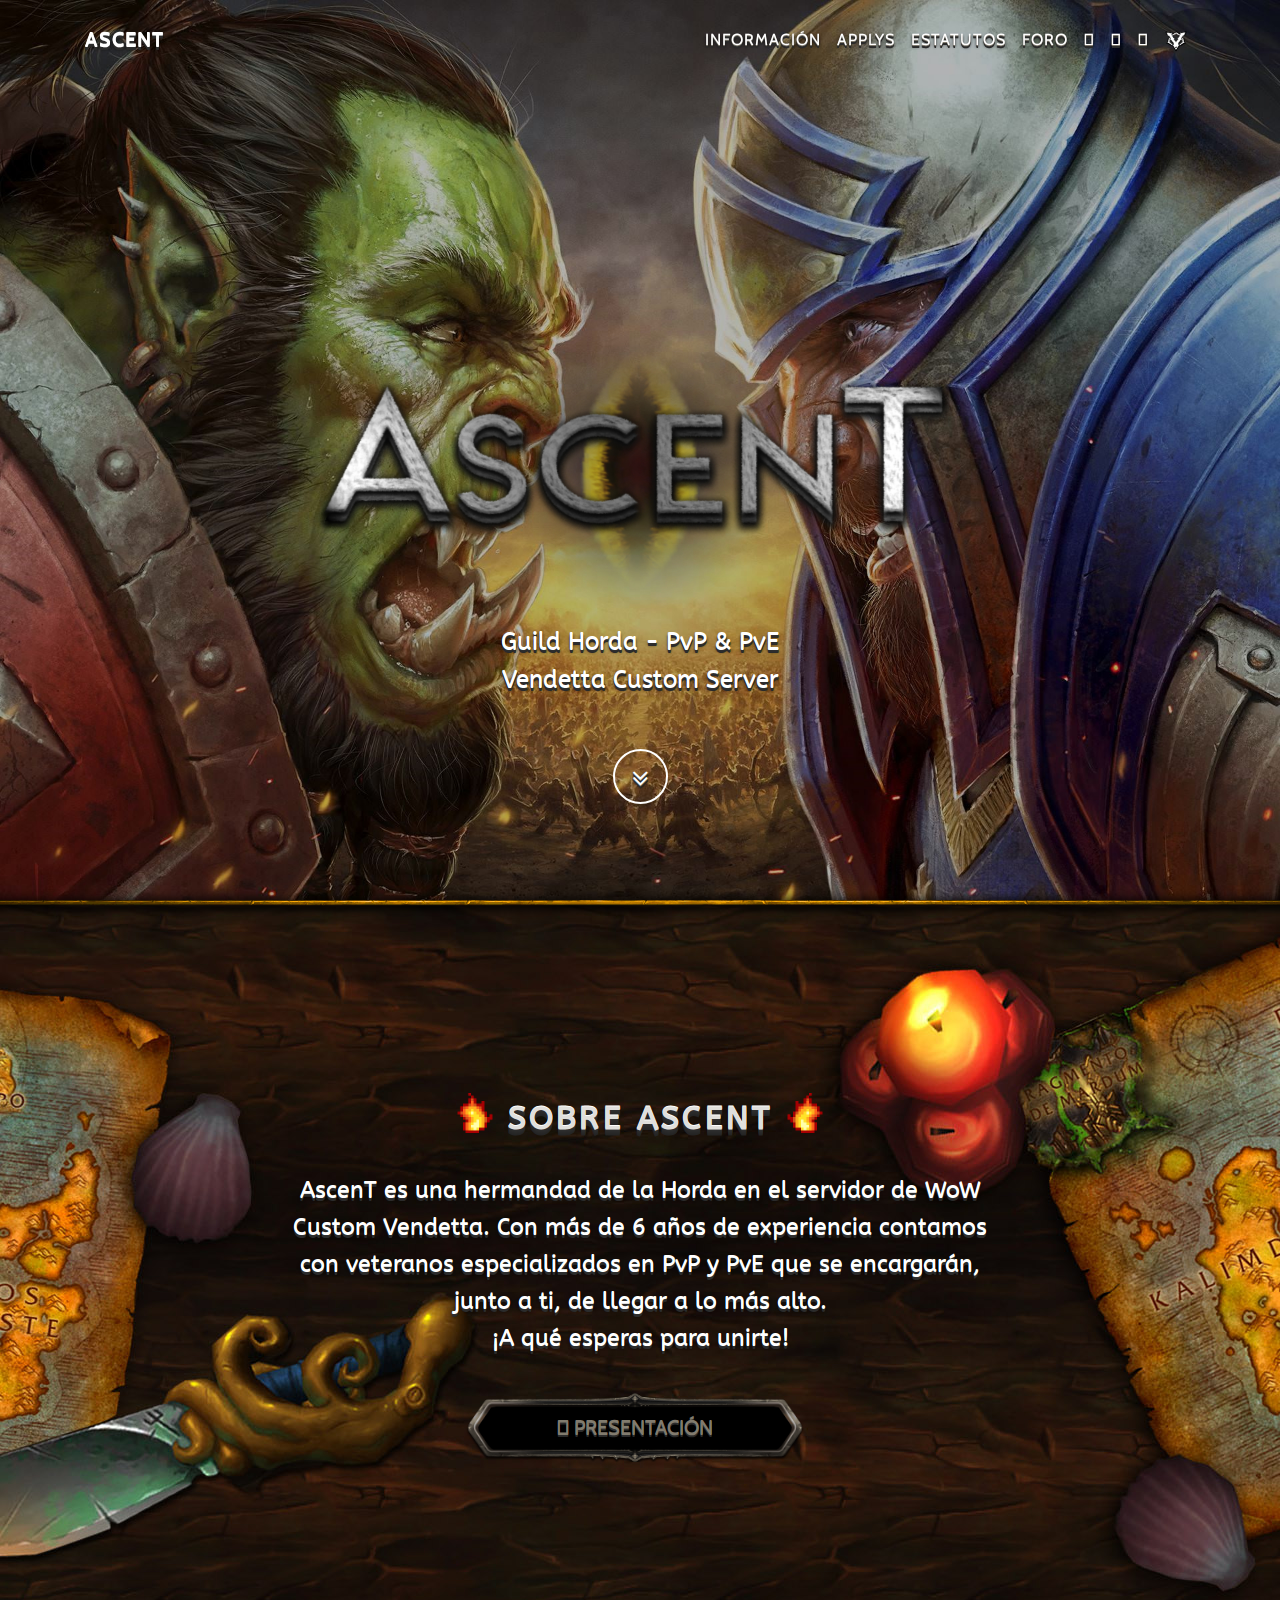
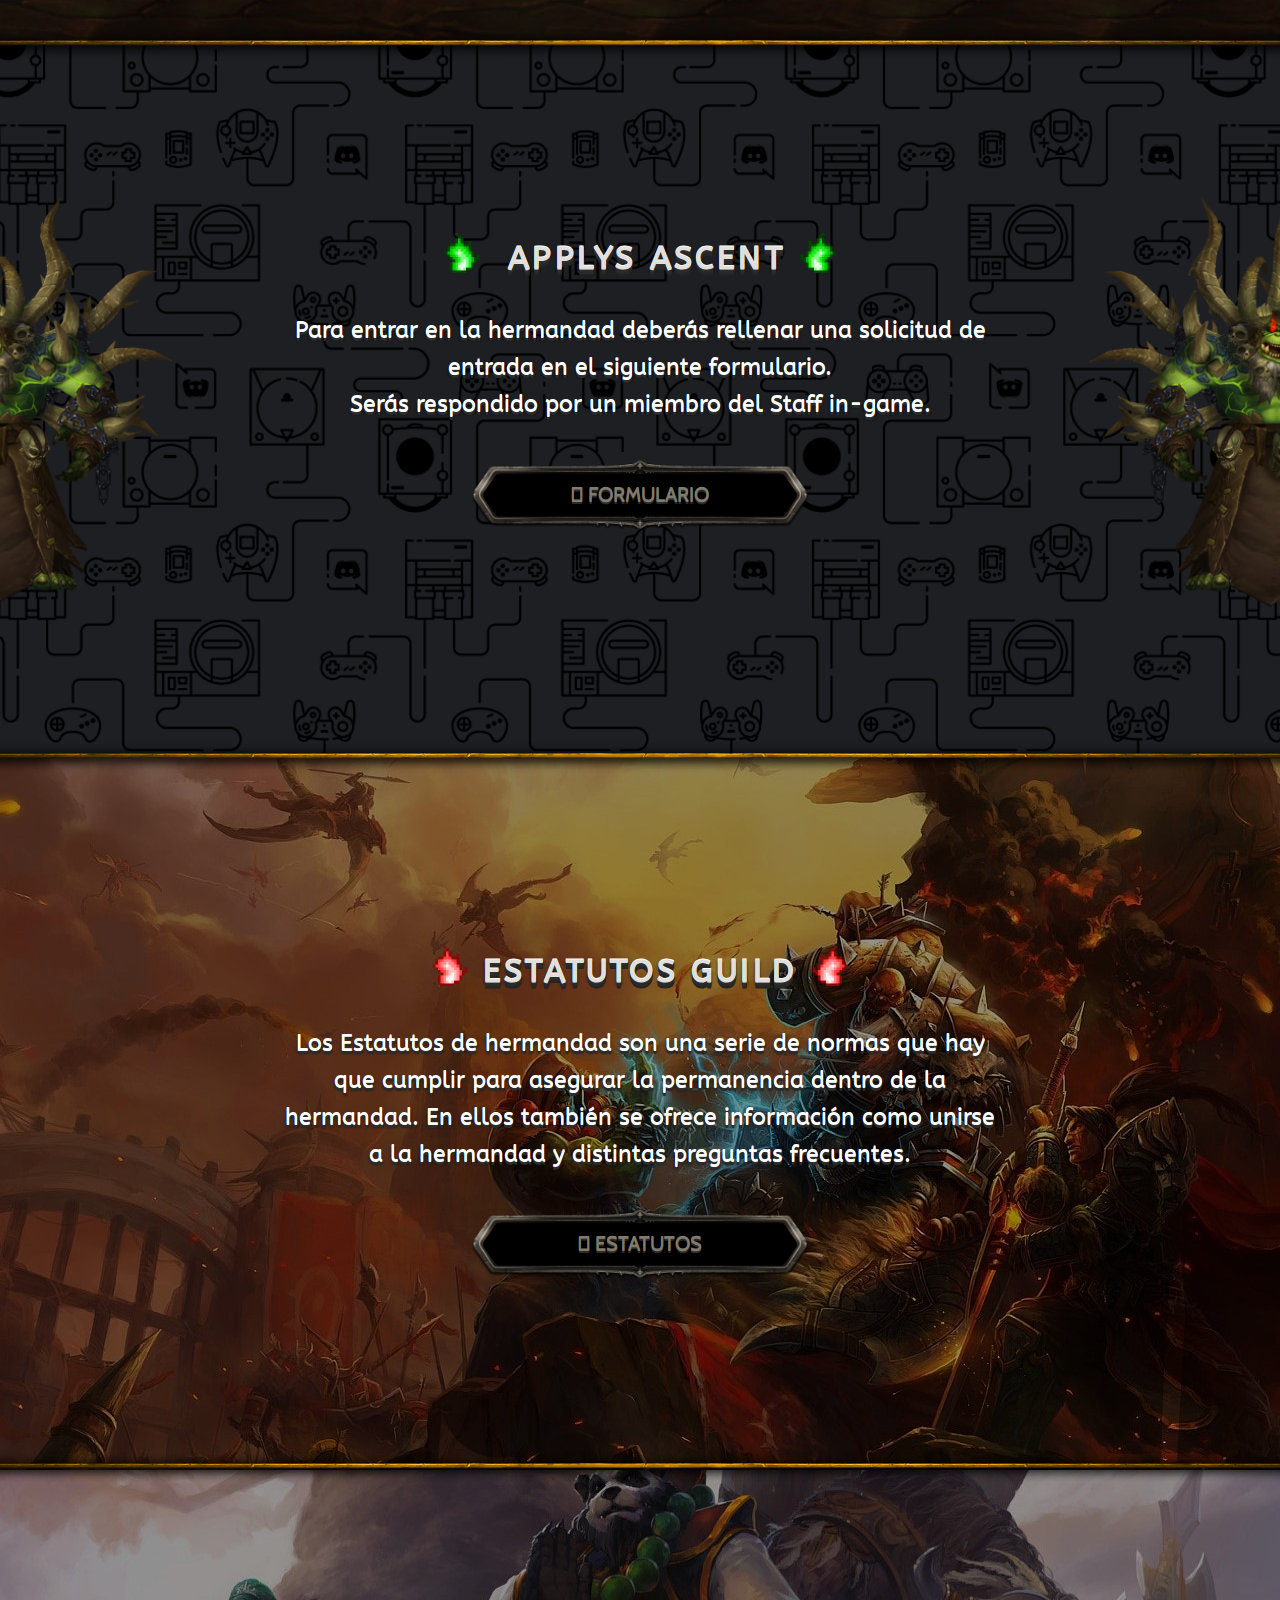
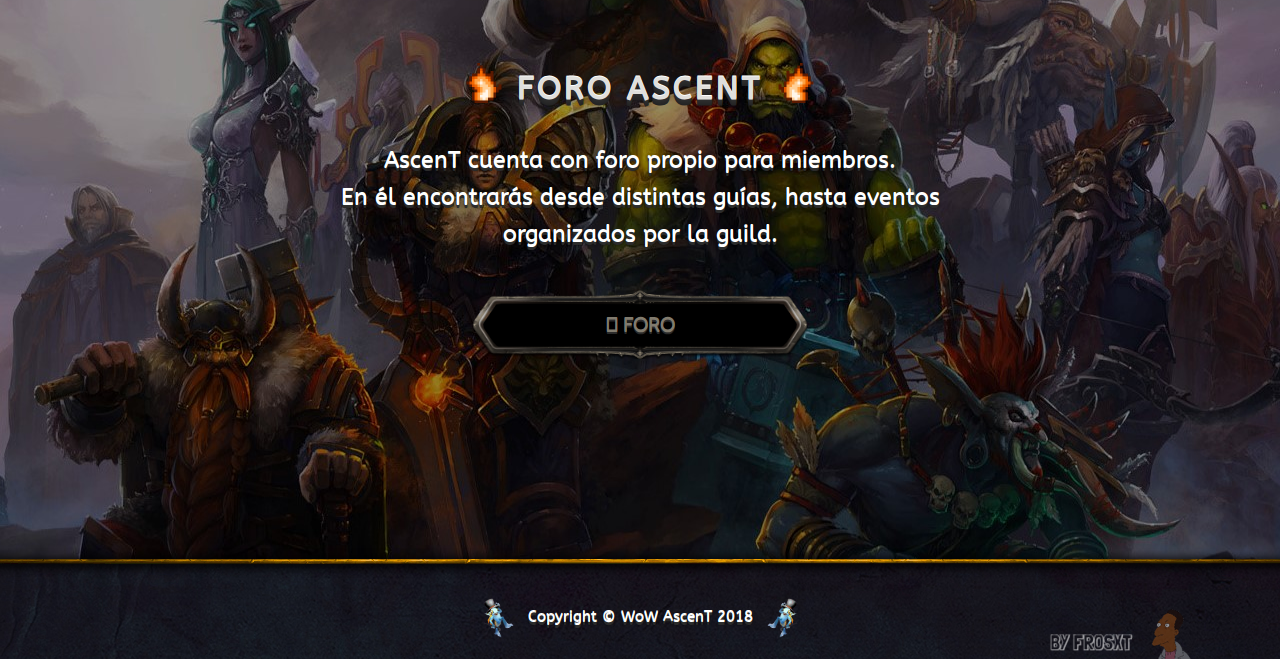
<file: index.html>
<!DOCTYPE html>
<html lang="es">
<head><meta http-equiv="Content-Type" content="text/html; charset=utf-8"><!-- Global site tag (gtag.js) - Google Analytics -->
<script async src="https://www.googletagmanager.com/gtag/js?id=UA-118895181-1"></script>
<script>
  window.dataLayer = window.dataLayer || [];
  function gtag(){dataLayer.push(arguments);}
  gtag('js', new Date());

  gtag('config', 'UA-118895181-1');
</script>

	<link crossorigin="anonymous" href="https://use.fontawesome.com/releases/v5.0.10/css/all.css" integrity="sha384-+d0P83n9kaQMCwj8F4RJB66tzIwOKmrdb46+porD/OvrJ+37WqIM7UoBtwHO6Nlg" rel="stylesheet" /><meta name="viewport" content="width=device-width, initial-scale=1, shrink-to-fit=no"><meta name="author" content="Frosxt"><meta name ="description" content="WoW Guild AscenT"/><meta name="keywords" content="wow, guild, vendetta, mewet, ascent, estatutos"/>
	<link href="img/world-of-warcraft-logo-dark.png" rel="shortcut icon" type="image/x-icon" />
	<title>Inicio - WoW AscenT</title>
	<!-- Bootstrap core CSS -->
	<link href="vendor/bootstrap/css/bootstrap.min.css" rel="stylesheet" /><!-- Custom fonts for this template -->
	<link href="vendor/font-awesome/css/font-awesome.min.css" rel="stylesheet" type="text/css" />
	<link href="https://fonts.googleapis.com/css?family=Lora:400,700,400italic,700italic" rel="stylesheet" type="text/css" />
	<link href="https://fonts.googleapis.com/css?family=Cabin:700" rel="stylesheet" type="text/css" /><!-- Custom styles for this template -->
	<link href="css/grayscale.css" rel="stylesheet" />
</head>
<body id="page-top"><!-- Navigation -->
<nav class="navbar navbar-expand-lg navbar-light fixed-top" id="mainNav">
<div class="container"><a class="navbar-brand js-scroll-trigger" href="#page-top">AscenT</a><button aria-controls="navbarResponsive" aria-expanded="false" aria-label="Toggle navigation" class="navbar-toggler navbar-toggler-right" data-target="#navbarResponsive" data-toggle="collapse" type="button">Menu</button>
<div class="collapse navbar-collapse" id="navbarResponsive">
<ul class="navbar-nav ml-auto">
	<li class="nav-item"><a class="nav-link js-scroll-trigger" href="#about">Informaci&oacute;n</a></li>
	<li class="nav-item"><a class="nav-link js-scroll-trigger" href="#download">APPLYS</a></li>
	<li class="nav-item"><a class="nav-link js-scroll-trigger" href="#contact">Estatutos</a></li>
	<li class="nav-item"><a class="nav-link js-scroll-trigger" href="#foro">Foro</a></li>
	<li class="nav-item">
              <a class="nav-link js-scroll-trigger" href="https://twitter.com/wow_ascent" target="_blank"><i class="fab fa-twitter"></i></a>
            </li>
            <li class="nav-item">
              <a class="nav-link js-scroll-trigger" href="https://www.twitch.tv/ascent_wow" target="_blank"><i class="fab fa-twitch"></i></a>
            </li>
            <li class="nav-item">
              <a class="nav-link js-scroll-trigger" href="https://www.youtube.com/channel/UCwn_AbJ4iyBaGoZ6nZWY7qw" target="_blank"><i class="fab fa-youtube"></i></a>
            </li>
            <li class="nav-item">
              <a class="nav-link js-scroll-trigger" href="https://www.vendettawow.com" target="_blank"><img src="img/vendetta3.png" style="height: 22px; width: 22px;"></a>
            </li> 
</ul>
</div>
</div>
</nav>
<!-- Intro Header -->

<header class="masthead">
<div class="intro-body">
<div class="container">
<div class="row">
<div class="col-lg-8 mx-auto"><br />
<br />
<br />
<br />
<br />
<br />
&nbsp;
<br><br><br><br><br><br><br><br><br><br><br><br><br><br><br><br>

<p class="intro-text" style="font-size: 23.5px;font-weight: lighter;">Guild Horda - PvP &amp; PvE<br />
Vendetta Custom Server</p>
              <a href="#about" class="btn btn-circle js-scroll-trigger">
                <i class="fa fa-angle-double-down animated"></i>
              </a>
</div>
</div>
</div>
</div>
</header>
<div class="divisor"><img src="img/Divider.png" style="margin:0;max-width: 100%;
    background: url(../img/divider.png)  background-size: 100% auto;background-position: 50%;position: relative; margin-top: -16.5PX"></div>
<!-- About Section -->

<section class="content-section text-center" id="about">
<div class="container">
<div class="row">
<div class="col-lg-8 mx-auto">
<h2><img src="img/fire.gif" height="40px" width="40px" style="margin-top: -15px;"> Sobre AscenT <img src="img/fire.gif" height="40px" width="40px" style="transform: scaleX(-1);margin-top: -15px;"></h2>

<p>AscenT es una hermandad de la Horda en el servidor de WoW Custom Vendetta. Con m&aacute;s de 6 a&ntilde;os de experiencia contamos con veteranos especializados en PvP y PvE que se encargar&aacute;n, junto a ti, de llegar a lo m&aacute;s alto.<br />
&iexcl;A qu&eacute; esperas para unirte!</p>
<a class="btn btn-default btn-lg" href="https://www.youtube.com/watch?v=eBHUAysZfFM" target="_blank"><i class="fab fa-youtube"></i> Presentaci&oacute;n</a>
&nbsp;</div>
</div>
</div>
</section>
<div class="divisor"><img src="img/Divider.png" style="margin:0;max-width: 100%;
    background: url(../img/divider.png)  background-size: 100% auto;background-position: 50%;position: relative; margin-top: -16.5PX"></div>
<!-- Download Section -->

<section class="download-section content-section text-center" id="download">
<div class="container">
<div class="col-lg-8 mx-auto">
<h2><img src="img/fire1.gif" height="40px" width="40px" style="margin-top: -15px;"> &nbsp;APPLYS ASCENT&nbsp;<img src="img/fire1.gif" height="40px" width="40px" style="transform: scaleX(-1);margin-top: -15px;"></h2>

<p>Para entrar en la hermandad deber&aacute;s rellenar una solicitud de entrada en el siguiente formulario.<br />
Ser&aacute;s respondido por un miembro del Staff in-game.</p>
<a class="btn btn-default btn-lg" href="https://docs.google.com/forms/d/e/1FAIpQLSdMIVv-h1YxnbigPVkkSHb3MKKpYBrV4Sy559Ie-Fsoa5QeCA/viewform" target="_blank"><i class="fas fa-clipboard"></i> Formulario</a><br />
&nbsp;</div>
</div>
</section>
<div class="divisor"><img src="img/Divider.png" style="margin:0;max-width: 100%;
    background: url(../img/divider.png)  background-size: 100% auto;background-position: 50%;position: relative; margin-top: -16.5PX"></div>
<!-- Contact Section -->

<section class="content-section text-center" id="contact">
<div class="container">
<div class="row">
<div class="col-lg-8 mx-auto">
<h2><img src="img/fire6.gif" height="40px" width="40px" style="margin-top: -15px;"> ESTATUTOS GUILD <img src="img/fire6.gif" height="40px" width="40px" style="transform: scaleX(-1);margin-top: -15px;"></h2>

<p>Los Estatutos de hermandad son una serie de normas que hay que cumplir para asegurar la permanencia dentro de la hermandad. En ellos tambi&eacute;n se ofrece informaci&oacute;n como unirse a la hermandad y distintas preguntas frecuentes. <!-- <a href="http://startbootstrap.com/template-overviews/grayscale/">Grayscale template overview page</a> --></p>

<ul class="list-inline banner-social-buttons">
	<li class="list-inline-item"><a class="btn btn-default btn-lg" href="estatutos.html" target="_blank"><i class="fas fa-bookmark"></i><span class="network-name"> Estatutos</span> </a></li>
</ul>
</div>
</div>
</div>
</section>
<div class="divisor"><img src="img/Divider.png" style="margin:0;max-width: 100%;
    background: url(../img/divider.png)  background-size: 100% auto;background-position: center 50%;position: relative; margin-top: -30px"></div>
    <!-- Map Section -->
    <section id="foro" class="foro-section content-section text-center">
      <div class="container">
        <div class="col-lg-8 mx-auto">
          <h2><img src="img/fire3.gif" height="40px" width="40px" style="margin-top: -15px;"> Foro AscenT <img src="img/fire3.gif" height="40px" width="40px" style="transform: scaleX(-1);margin-top: -15px;"></h2>
          <p>AscenT cuenta con foro propio para miembros. <br>En él encontrarás desde distintas guías, hasta eventos organizados por la guild.</p>
          <a href="https://wowascent.cu.ma/foro" class="btn btn-default btn-lg" target="_blank"><i class="fas fa-comments"></i> Foro</a> 
        </div>
      </div>
    </section>
<div class="divisor"><img src="img/Divider.png" style="margin:0;max-width: 100%;
    background: url(../img/divider.png)  background-size: 100% auto;background-position: 50%;position: relative; margin-top: -16.5PX"></div>
<!-- Map Section --><!-- Footer -->

<footer id="foot">
<div class="container text-center">
<p style="font-weight: lighter;"><img src="img/murloc.gif" height="45px" width="45px"> Copyright &copy; WoW AscenT 2018 <img src="img/murloc.gif" height="45px" width="45px" style="transform: scaleX(-1);"></p>
</div>
</footer>
<!-- Bootstrap core JavaScript --><script src="vendor/jquery/jquery.min.js"></script><script src="vendor/bootstrap/js/bootstrap.bundle.min.js"></script><!-- Plugin JavaScript --><script src="vendor/jquery-easing/jquery.easing.min.js"></script><!-- Custom scripts for this template --><script src="js/grayscale.min.js"></script></body>
</html>
</file>
<file: css/grayscale.css>
@import url('https://fonts.googleapis.com/css?family=ABeeZee|Anton|Bree+Serif|Fredoka+One|Megrim|Patua+One|Permanent+Marker|Rock+Salt|Share+Tech+Mono');
body {
  font-family: 'ABeeZee', sans-serif;
  position: relative;
  width: 100%;
  height: 100%;
  color: white;
  background-color: black;
}

html {
  width: 100%;
  height: 100%;
}

h1,
h2,
h3,
h4,
h5,
h6 {
  font-family: 'Cabin', 'Helvetica Neue', Helvetica, Arial, sans-serif;
  font-weight: 700;
  margin: 0 0 35px;
  letter-spacing: 1px;
  text-transform: uppercase;
}
::-webkit-scrollbar {
    width: 5px;
}
 
::-webkit-scrollbar-track {
    -webkit-box-shadow: inset 0 0 6px rgba(0,0,0,20.3); 
    border-radius: 10px;
}
 
::-webkit-scrollbar-thumb {

    border-radius: 15px;
  -webkit-box-shadow: inset 0 0 1px white;
  background-color: #212529;
}
.navbar-brand{
  font-weight: lighter;
  text-shadow: 
      0 -1px 0 #fff, 
      0 1px 0 #2e2e2e, 
      0 2px 0 #2c2c2c, 
      0 3px 0 #2a2a2a, 
      0 2px 3px rgba(0, 0, 0, 0.9);
}
.collapse{
  font-weight: lighter;
  text-shadow: 
      0 -1px 0 #fff, 
      0 1px 0 #2e2e2e, 
      0 2px 0 #2c2c2c, 
      0 3px 0 #2a2a2a, 
      0 2px 3px rgba(0, 0, 0, 0.9);
}
h1,h2{
    font-family: ABeeZee;
    color: #e0dfdc;
    letter-spacing: .1em;
    text-shadow: 
      0 -1px 0 #fff, 
      0 1px 0 #2e2e2e, 
      0 2px 0 #2c2c2c, 
      0 3px 0 #2a2a2a, 
      0 4px 0 #282828, 
      0 5px 0 #262626, 
      0 6px 0 #242424, 
      0 2px 3px rgba(0, 0, 0, 0.9);
}
p {
  font-size: 16px;
  line-height: 1.5;
  margin: 0 0 25px;
  letter-spacing: 0.5 px;
  font-family: ABeeZee;
  text-shadow: 
      0 -1px 0 #fff, 
      0 1px 0 #2e2e2e, 
      0 2px 0 #2c2c2c, 
      0 3px 0 #2a2a2a,  
      0 2px 3px rgba(0, 0, 0, 0.9);
}

@media (min-width: 768px) {
  p {
    font-family: ABeeZee;
    font-size: 23px;
    line-height: 1.6;
    margin: 0 0 35px;
  }
}
.divisor{
  margin: 0;
    position: relative;
    display: block;
    position: absolute;
    max-width: 100%;
    background: url(../img/Divider.png)  background-size: 100% auto;
    background-position: 50%;
   
}

a {
  -webkit-transition: all 0.2s ease-in-out;
  -moz-transition: all 0.2s ease-in-out;
  transition: all 0.2s ease-in-out;
  color: #817b6e;
  text-shadow: 
      0 1px 0 #817b6e, 
      0 2px 0 #2c2c2c,
      0 3px 0 #2a2a2a,  
      0 2px 3px rgba(0, 0, 0, 0.9);
}

a:focus, a:hover {
  text-decoration: none;
  color: #ffd700;
}
.btn-lg {
  font-family: 'Cabin', 'Helvetica Neue', Helvetica, Arial, sans-serif;
  font-weight: 400;
  -webkit-transition: all 0.3s ease-in-out;
  -moz-transition: all 0.3s ease-in-out;
  transition: all 0.3s ease-in-out;
  text-transform: uppercase;
  padding-top: 19px
}
.btn-default {
  position: relative;
    width: 340px;
    height: 70px;
    background-image: url("../img/button-login.png");
    background-size: 100%;
    background-repeat: no-repeat;
}

#mainNav {
  font-family: 'Cabin', 'Helvetica Neue', Helvetica, Arial, sans-serif;
  margin-bottom: 0;
  text-transform: uppercase;
  border-bottom: 1px solid rgba(255, 255, 255, 0.3);
  background-color: black;
}

#mainNav .navbar-toggler {
  font-size: 14px;
  padding: 11px;
  color: white;
  border: 1px solid white;
}

#mainNav .navbar-brand {
  font-weight: 700;
}

#mainNav a {
  color: white;
}
.nav-item:hover{
  border-bottom: 0.9px solid;
}

#mainNav .navbar-nav .nav-item {
  -webkit-transition: background 0.3s ease-in-out;
  -moz-transition: background 0.3s ease-in-out;
  transition: background 0.3s ease-in-out;
}

#mainNav .navbar-nav .nav-item:hover {
  color: fade(white, 80%);
  outline: none;
  background-color: transparent;
}

#mainNav .navbar-nav .nav-item:active, #mainNav .navbar-nav .nav-item:focus {
  outline: none;
  background-color: transparent;
}

@media (min-width: 992px) {
  #mainNav {
    padding-top: 20px;
    padding-bottom: 20px;
    -webkit-transition: background 0.3s ease-in-out, padding-top 0.3s ease-in-out, padding-bottom 0.3s;
    -moz-transition: background 0.3s ease-in-out, padding-top 0.3s ease-in-out, padding-bottom 0.3s;
    transition: background 0.3s ease-in-out, padding-top 0.3s ease-in-out, padding-bottom 0.3s;
    letter-spacing: 1px;
    border-bottom: none;
    background: transparent;
  }
  #mainNav.navbar-shrink {
    padding-top: 10px;
    padding-bottom: 10px;
    border-bottom: 1px solid rgba(255, 255, 255, 0.3);
    background: url("../img/footerbg1.png") no-repeat top left scroll;
  }
  #mainNav .nav-link.active {
    outline: none;
    background-color: rgba(255, 255, 255, 0.3);
  }
  #mainNav .nav-link.active:hover {
    color: white;
  }
}

.masthead {
  display: table;
  width: 100%;
  height: auto;
  padding: 200px 0;
  text-align: center;
  color: white;
  background: url("../img/KmvwIZd3.jpg") no-repeat bottom center scroll;
  background-color: black;
  -webkit-background-size: cover;
  -moz-background-size: cover;
  -o-background-size: cover;
  background-size: cover;
}

.masthead .intro-body {
  display: table-cell;
  vertical-align: middle;
}

.masthead .intro-body .brand-heading {
  font-size: 50px;
}

.masthead .intro-body .intro-text {
  font-size: 18px;
}

@media (min-width: 768px) {
  .masthead {
    height: 100%;
    padding: 0;
  }
  .masthead .intro-body .brand-heading {
    font-size: 150px;
  }
  .masthead .intro-body .intro-text {
    font-size: 150px;
  }
}

.btn-circle {
  font-size: 26px;
  width: 55px;
  height: 55px;
  margin-top: 15px;
  line-height: 45px;
  -webkit-transition: background 0.3s ease-in-out;
  -moz-transition: background 0.3s ease-in-out;
  transition: background 0.3s ease-in-out;
  color: white;
  border: 2px solid white;
  border-radius: 100% !important;
  background: transparent;
}

.btn-circle:focus, .btn-circle:hover {
  color: white;
  outline: none;
  background: rgba(255, 255, 255, 0.1);
}

.content-section {
  padding-top: 150px;
  padding-bottom: 150px;
}

.download-section {
  color: white;
  background: url("../img/fondo14.png") center center scroll;
  background-color: black;
  -webkit-background-size: cover;
  -moz-background-size: cover;
  -o-background-size: cover;
  background-size: cover;
}
#map {
  width: 100%;
  height: 300px;
}

@media (min-width: 992px) {
  .content-section {
    padding-top: 200px;
    padding-bottom: 200px;
  }
  #map {
    height: 350px;
  }
}

.btn {
  font-family: 'Cabin', 'Helvetica Neue', Helvetica, Arial, sans-serif;
  font-weight: 400;
  -webkit-transition: all 0.3s ease-in-out;
  -moz-transition: all 0.3s ease-in-out;
  transition: all 0.3s ease-in-out;
  text-transform: uppercase;
  border-radius: 0;
}
ul.banner-social-buttons {
  margin-top: 0;
}

@media (max-width: 1199px) {
  ul.banner-social-buttons {
    margin-top: 15px;
  }
}

@media (max-width: 767px) {
  ul.banner-social-buttons li {
    display: block;
    margin-bottom: 20px;
    padding: 0;
  }
  ul.banner-social-buttons li:last-child {
    margin-bottom: 0;
  }
}

footer {
  padding: 37px 0;
}

footer p {
  font-size: 15px;
  margin: 0;
}

::-moz-selection {
  background: #fcfcfc;
  background: rgba(255, 255, 255, 0.2);
  text-shadow: none;
}

::selection {
  background: #fcfcfc;
  background: rgba(255, 255, 255, 0.2);
  text-shadow: none;
}

img::selection {
  background: transparent;
}

img::-moz-selection {
  background: transparent;
}
#about{
  background: url("../img/estatutosvendetta.jpg")  no-repeat center scroll;
  height: 740px;
}
#contact{
  background: url("../img/applys.jpg") no-repeat center scroll;
  height: 717px;
}
#foro{
  background: url("../img/foro1.jpg") no-repeat  center scroll;
}
#foot{
  background: url("../img/footerbg1.png") no-repeat top right scroll;
  height: 100px;
}
</file>
